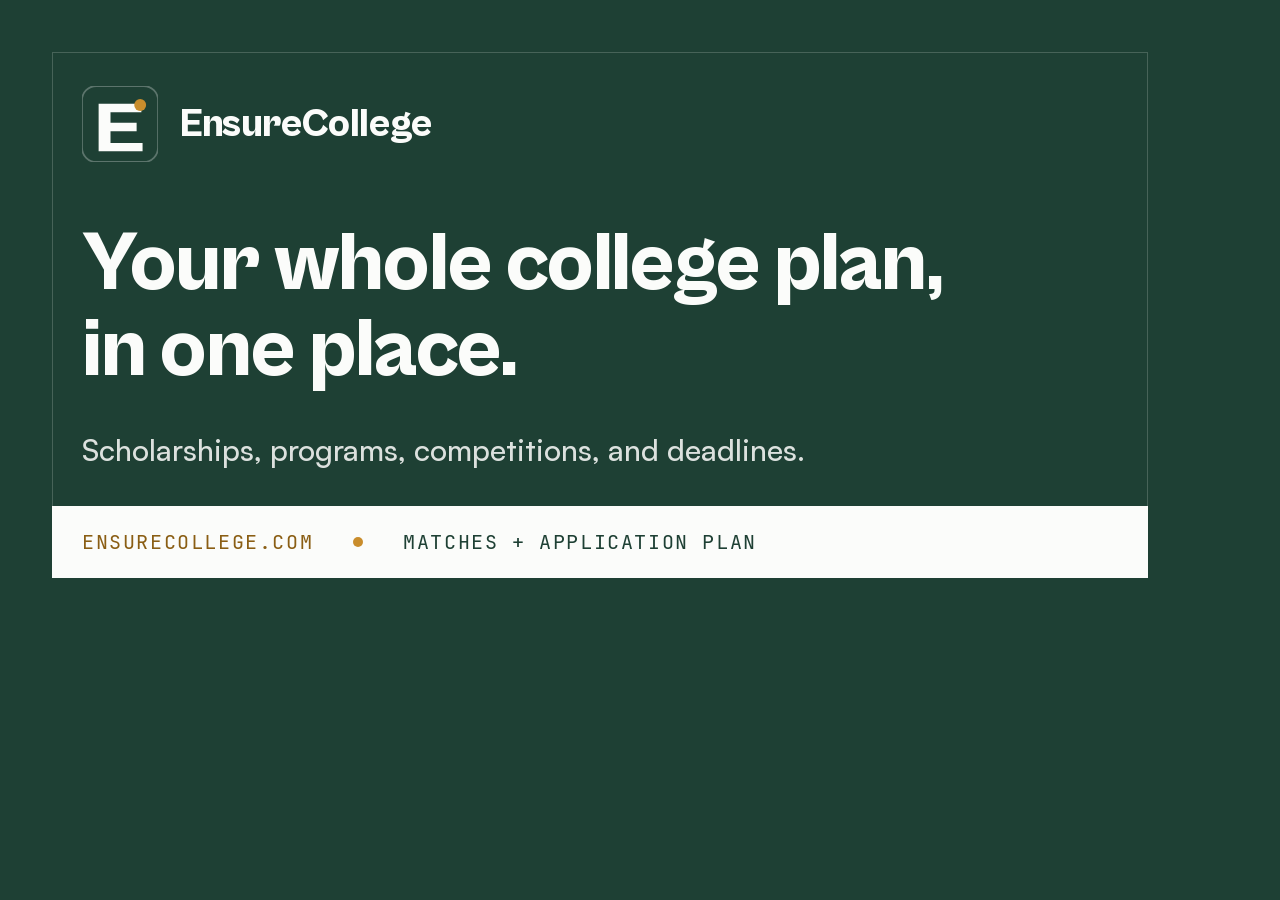
<file: docs/brand/og-card.html>
<!DOCTYPE html>
<html lang="en">
<head>
<meta charset="utf-8">
<!-- Forest Light social card: the editable source of app/static/og-image.png.
     Render at exactly 1200x630 in headless Chromium from the repo checkout
     (fonts load from app/static/fonts by relative path) and save the
     screenshot over app/static/og-image.png. Colors are the style.css
     Forest Light tokens; the mark is app/static/favicon.svg. -->
<style>
  @font-face { font-family: "Cabinet Grotesk"; src: url("../../app/static/fonts/CabinetGrotesk-Extrabold.woff2") format("woff2"); font-weight: 800; }
  @font-face { font-family: "Satoshi"; src: url("../../app/static/fonts/Satoshi-Medium.woff2") format("woff2"); font-weight: 500; }
  @font-face { font-family: "JetBrains Mono"; src: url("../../app/static/fonts/JetBrainsMono-Regular.woff2") format("woff2"); font-weight: 400; }

  * { margin: 0; padding: 0; box-sizing: border-box; }
  html, body { width: 1200px; height: 630px; overflow: hidden; }
  body {
    position: relative;
    background: #1e4034; /* --brand */
    color: #fbfcfa; /* --brand-ink */
    font-family: "Satoshi", Arial, sans-serif;
  }
  .frame {
    position: absolute;
    inset: 52px 52px 52px;
    border: 1px solid rgba(251, 252, 250, 0.18);
  }
  .brand-row {
    position: absolute;
    top: 86px;
    left: 82px;
    display: flex;
    align-items: center;
    gap: 22px;
  }
  .mark { display: block; width: 76px; height: 76px; }
  .mark svg { display: block; width: 100%; height: 100%; }
  /* The tile shares the card's green, so a hairline keeps its edge. */
  .mark rect { stroke: rgba(251, 252, 250, 0.28); stroke-width: 1.5; }
  .brand-name {
    font-family: "Cabinet Grotesk", Arial, sans-serif;
    font-size: 40px;
    font-weight: 800;
    letter-spacing: -0.01em;
  }
  h1 {
    position: absolute;
    top: 222px;
    left: 82px;
    max-width: 980px;
    font-family: "Cabinet Grotesk", Arial, sans-serif;
    font-size: 84px;
    font-weight: 800;
    line-height: 1.02;
    letter-spacing: -0.015em;
  }
  .sub {
    position: absolute;
    top: 430px;
    left: 82px;
    font-size: 30px;
    font-weight: 500;
    color: rgba(251, 252, 250, 0.86);
  }
  .strip {
    position: absolute;
    left: 52px;
    right: 52px;
    bottom: 52px;
    display: flex;
    align-items: center;
    gap: 40px;
    height: 72px;
    padding: 0 30px;
    background: #fbfcfa; /* --surface */
    font-family: "JetBrains Mono", monospace;
    font-size: 20px;
    letter-spacing: 0.08em;
  }
  .strip .site { color: #8a5e14; /* --accent-deep */ }
  .strip .what { color: #1e4034; /* --brand */ }
  .strip .dot { width: 10px; height: 10px; border-radius: 50%; background: #c98d2c; /* --accent */ }
</style>
</head>
<body>
  <div class="frame" aria-hidden="true"></div>
  <div class="brand-row">
    <span class="mark" aria-hidden="true">
      <svg xmlns="http://www.w3.org/2000/svg" viewBox="0 0 64 64">
        <rect width="64" height="64" rx="12" fill="#1e4034"/>
        <path d="M14 15h36v7H24v9h22v7H24v10h27v7H14z" fill="#fbfcfa"/>
        <circle cx="49" cy="16" r="5" fill="#c98d2c"/>
      </svg>
    </span>
    <span class="brand-name">EnsureCollege</span>
  </div>
  <h1>Your whole college plan,<br>in one place.</h1>
  <p class="sub">Scholarships, programs, competitions, and deadlines.</p>
  <div class="strip">
    <span class="site">ENSURECOLLEGE.COM</span>
    <span class="dot" aria-hidden="true"></span>
    <span class="what">MATCHES + APPLICATION PLAN</span>
  </div>
</body>
</html>
</file>
